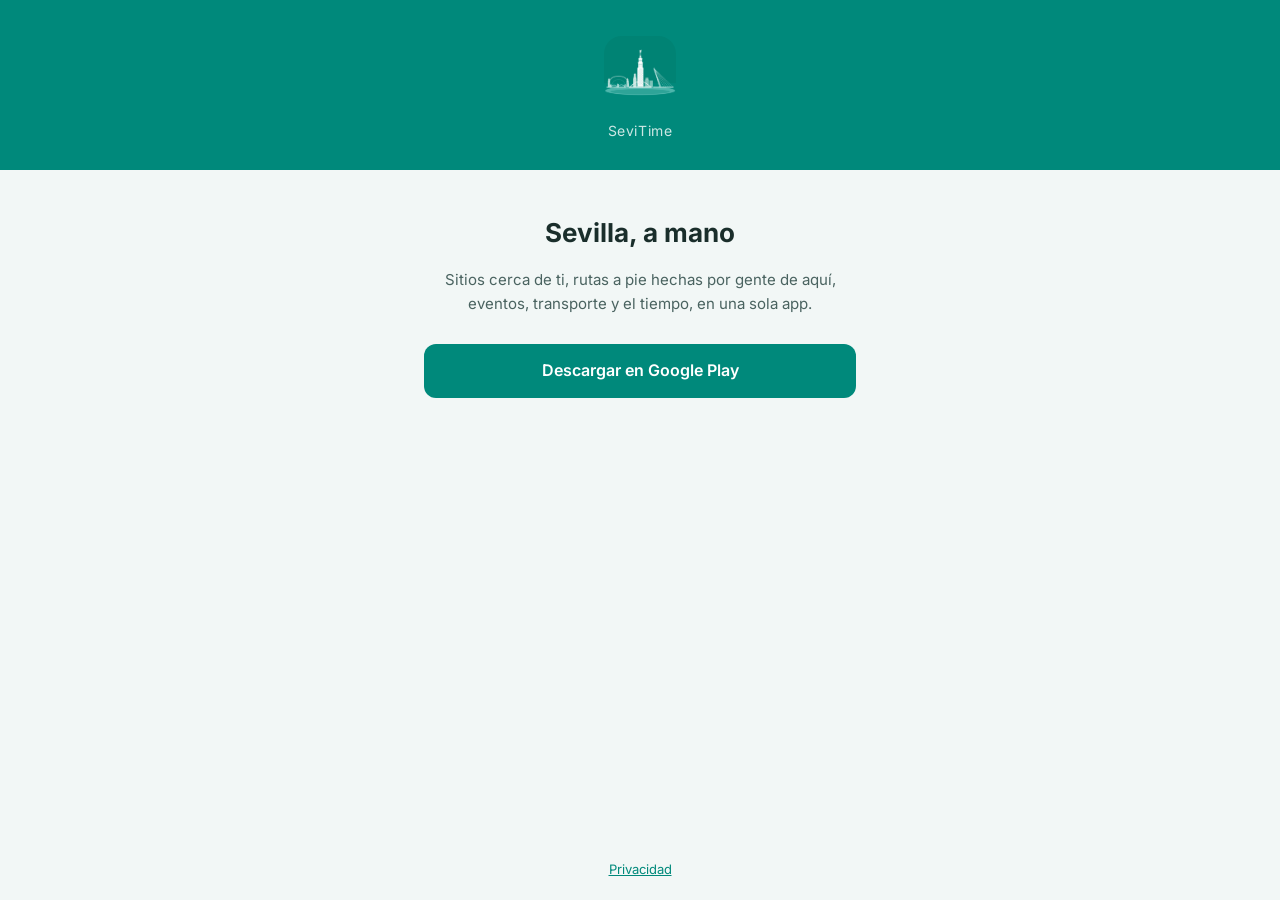
<file: index.html>
<!DOCTYPE html>
<html lang="es">
<head>
  <meta charset="UTF-8">
  <meta name="viewport" content="width=device-width, initial-scale=1.0">
  <title>SeviTime</title>
  <meta name="description" content="Planes, rutas y sitios para descubrir Sevilla.">
  <meta property="og:title" content="SeviTime">
  <meta property="og:description" content="Planes, rutas y sitios para descubrir Sevilla.">
  <meta property="og:image" content="https://sevitime.github.io/icono.png">
  <link rel="icon" href="/icono.png">
  <link rel="stylesheet" href="/estilo.css">
</head>
<body>
  <header>
    <img src="/icono.png" alt="">
    <div class="marca">SeviTime</div>
  </header>
  <main>
    <h1>Sevilla, a mano</h1>
    <p>Sitios cerca de ti, rutas a pie hechas por gente de aquí, eventos, transporte y el tiempo, en una sola app.</p>
    <div class="botones">
      <a class="boton principal" href="https://play.google.com/store/apps/details?id=com.selu.sevitime">Descargar en Google Play</a>
    </div>
  </main>
  <footer><a href="/privacidad/">Privacidad</a></footer>
</body>
</html>
</file>
<file: estilo.css>
/* Páginas de enlace compartido (perfil y ruta). Misma identidad que la app:
   verde agua + dorado, negros con matiz verde en oscuro y casi blanco con
   matiz verde en claro. El tema sigue la preferencia del sistema; no hay
   interruptor (el sistema ya lo expresa). */

/* Inter, la tipografía de la app, autohospedada (sin Google Fonts). */
@font-face {
  font-family: 'Inter';
  font-style: normal;
  font-weight: 100 900;
  font-display: swap;
  src: url('/fuentes/inter-var.woff2') format('woff2');
}

:root {
  /* Oscuro (por defecto): la escala de la app (lib/theme/app_colors.dart). */
  color-scheme: dark;
  --verde: #00897B;
  --verde-claro: #26A69A;
  --dorado: #FCC440;
  --dorado-texto: #FCC440;
  --fondo: #0F1C1A;
  --superficie: #1A2B29;
  --borde: #243533;
  --texto: #E8F0EF;
  --apagado: #8AADAA;
  --tenue: #6E9591;
  --avatar-bg: #223634;
  --sombra: rgba(0, 0, 0, 0.4);
  --parada-borde: #1e1e24;
  --hover-borde: #2e5a52;
}

/* Claro: la escala clara de la app. El verde de acento baja a #00897B
   porque el teal claro sobre blanco no llega a contraste de texto. */
@media (prefers-color-scheme: light) {
  :root {
    color-scheme: light;
    --verde-claro: #00897B;
    --dorado-texto: #926702;
    --fondo: #F2F7F6;
    --superficie: #FFFFFF;
    --borde: #E4EDEC;
    --texto: #1A2E2B;
    --apagado: #4A6360;
    --tenue: #7A938F;
    --avatar-bg: #E0F2F1;
    --sombra: rgba(15, 40, 35, 0.12);
    --parada-borde: #E4EDEC;
    --hover-borde: #B2DFDB;
  }
}

* { box-sizing: border-box; margin: 0; padding: 0; }

/* Sin esto, el display:block de .boton pisa el atributo hidden y el botón
   «Abrir en la app» sale también fuera de Android o con un enlace roto. */
[hidden] { display: none !important; }

body {
  font-family: 'Inter', -apple-system, BlinkMacSystemFont, 'Segoe UI', Roboto, sans-serif;
  background: var(--fondo);
  color: var(--texto);
  line-height: 1.6;
  min-height: 100vh;
  display: flex;
  flex-direction: column;
}

header {
  background: var(--verde);
  padding: 36px 24px 28px;
  text-align: center;
}
header img {
  width: 72px;
  height: 72px;
  border-radius: 18px;
  display: block;
  margin: 0 auto 12px;
}
header .marca { font-size: 14px; color: rgba(255,255,255,0.8); letter-spacing: 0.04em; }

main {
  flex: 1;
  width: 100%;
  max-width: 480px;
  margin: 0 auto;
  padding: 36px 24px 48px;
  text-align: center;
}

.tipo { font-size: 13px; color: var(--verde-claro); font-weight: 700; text-transform: uppercase; letter-spacing: 0.08em; }
h1 { font-size: 26px; font-weight: 700; color: var(--texto); margin: 6px 0 14px; overflow-wrap: anywhere; }
p { font-size: 15px; color: var(--apagado); margin-bottom: 12px; }

.botones { display: flex; flex-direction: column; gap: 12px; margin-top: 28px; }
.boton {
  display: block;
  padding: 14px 18px;
  border-radius: 12px;
  font-size: 16px;
  font-weight: 600;
  text-decoration: none;
}
.boton.principal { background: var(--verde); color: #fff; }
.boton.secundario { border: 1px solid var(--borde); color: var(--verde-claro); }
.boton:focus-visible { outline: 3px solid var(--verde-claro); outline-offset: 3px; }

.nota { font-size: 13px; color: var(--tenue); margin-top: 22px; }

footer { text-align: center; padding: 20px; font-size: 13px; color: var(--tenue); }
footer a { color: var(--verde-claro); }

/* ---------- datos reales (perfil / ruta) ---------- */

#datos { text-align: left; }
#datos:empty { display: none; }

/* cuando hay datos, el título genérico y su explicación sobran */
#datos:not(:empty) + h1,
#datos:not(:empty) + h1 + p { display: none; }

.avatar {
  width: 84px; height: 84px; border-radius: 50%;
  display: flex; align-items: center; justify-content: center;
  font-size: 30px; flex: 0 0 auto; overflow: hidden;
  box-shadow: 0 6px 18px var(--sombra);
}
.avatar.foto img { width: 100%; height: 100%; object-fit: cover; }
.avatar.iniciales { background: var(--avatar-bg); color: var(--verde-claro); font-weight: 700; }

.perfil-cabecera { display: flex; align-items: center; gap: 16px; margin: 18px 0 20px; }
.perfil-nombre { font-size: 24px; font-weight: 700; color: var(--texto); margin: 0 0 4px; overflow-wrap: anywhere; }
.perfil-titulo { font-size: 14px; color: var(--verde-claro); }

.stats { display: flex; flex-wrap: wrap; gap: 10px; margin-bottom: 16px; }
.stat {
  flex: 1 1 auto; min-width: 76px;
  background: var(--superficie); border: 1px solid var(--borde); border-radius: 12px;
  padding: 10px 12px; text-align: center;
}
.stat-valor { font-size: 18px; font-weight: 700; color: var(--texto); }
.stat-valor.dorado { color: var(--dorado-texto); }
.stat-etiqueta { font-size: 11px; color: var(--tenue); margin-top: 2px; }

.bio { font-size: 15px; color: var(--apagado); margin: 0 0 18px; line-height: 1.55; }

.chips { display: flex; flex-wrap: wrap; gap: 8px; margin-bottom: 8px; }
.chip {
  font-size: 12.5px; color: var(--verde-claro);
  border: 1px solid var(--borde); background: var(--superficie);
  border-radius: 999px; padding: 4px 12px;
}

.seccion-titulo {
  font-size: 12px; font-weight: 700; color: var(--tenue);
  text-transform: uppercase; letter-spacing: 0.08em;
  margin: 26px 0 12px;
}

.rutas { display: flex; flex-direction: column; gap: 10px; }
.ruta {
  display: flex; align-items: center; gap: 14px;
  background: var(--superficie); border: 1px solid var(--borde); border-radius: 14px;
  padding: 14px 16px; text-decoration: none;
}
.ruta:hover { border-color: var(--hover-borde); }
.ruta-icono { font-size: 24px; flex: 0 0 auto; }
.ruta-cuerpo { min-width: 0; }
.ruta-nombre { font-size: 15px; font-weight: 600; color: var(--texto); }
.ruta-meta { font-size: 13px; color: var(--tenue); margin-top: 2px; }

.ruta-cabecera { display: flex; align-items: center; gap: 16px; margin: 18px 0 20px; }
.ruta-icono-grande { font-size: 40px; flex: 0 0 auto; }
.ruta-titulo { font-size: 24px; font-weight: 700; color: var(--texto); margin: 0 0 4px; overflow-wrap: anywhere; }
.ruta-sub { font-size: 14px; color: var(--verde-claro); }
.ruta-descripcion { font-size: 15px; color: var(--apagado); margin: 0 0 6px; line-height: 1.55; }

.paradas { list-style: none; counter-reset: parada; margin: 0; }
.parada {
  display: flex; align-items: center; gap: 12px;
  padding: 12px 0; border-bottom: 1px solid var(--parada-borde);
}
.parada:last-child { border-bottom: none; }
.parada-numero {
  flex: 0 0 28px; height: 28px; border-radius: 50%;
  background: var(--verde); color: #fff; font-size: 13px; font-weight: 700;
  display: flex; align-items: center; justify-content: center;
}
.parada-nombre { font-size: 15px; color: var(--texto); }
</file>
